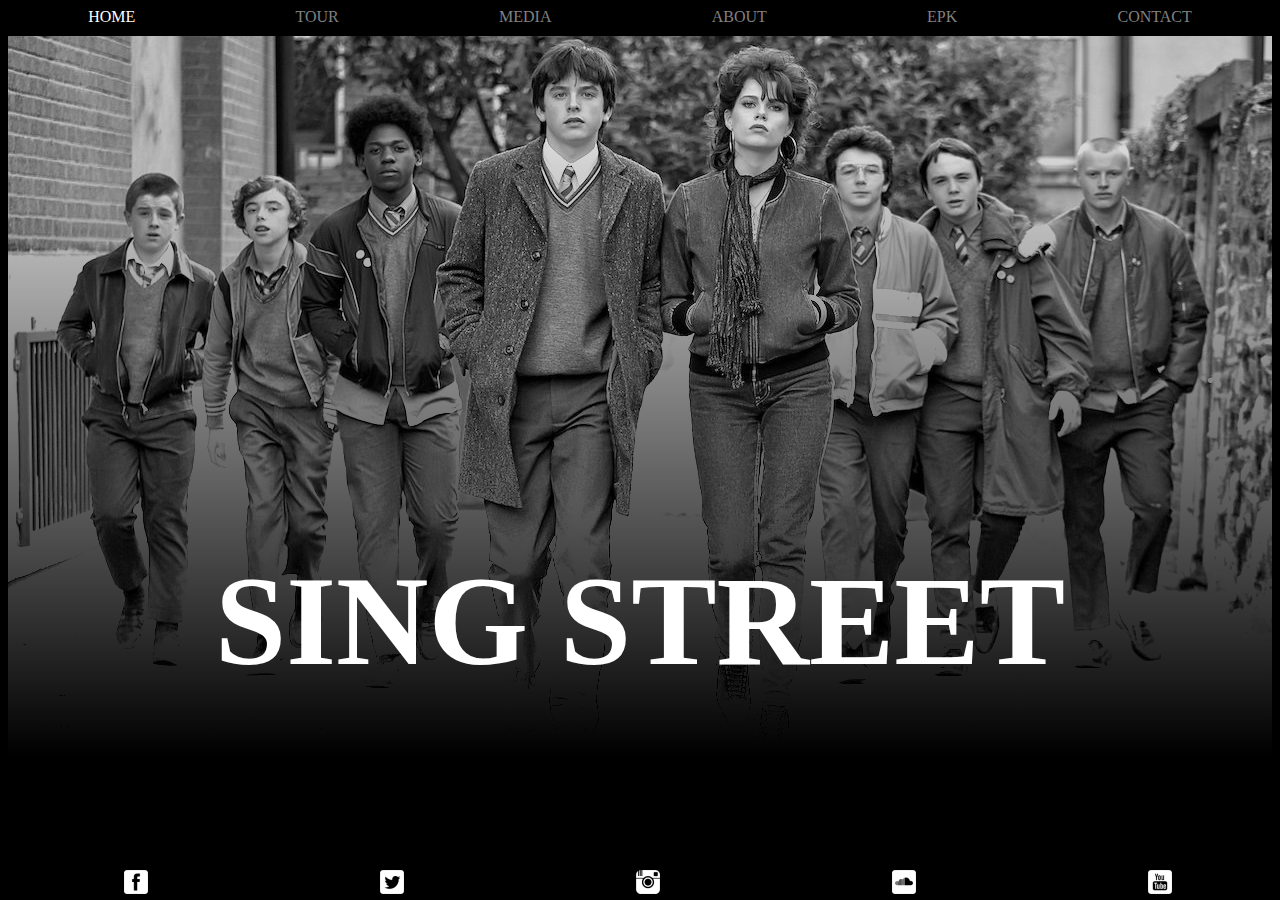
<file: index.html>
<!DOCTYPE html>
<html lang="en">
  <head>
    <meta charset="UTF-8" />
    <meta name="viewport" content="width=device-width, initial-scale=1.0" />
    <title>Home</title>
    <link rel="stylesheet" href="style.css" />
  </head>
  <body>
    <nav>
      <a href="index.html" id="this">HOME</a>
      <a href="tour.html">TOUR</a>
      <a href="media.html">MEDIA</a>
      <a href="about.html">ABOUT</a>
      <a href="epk.html">EPK</a>
      <a href="contact.html">CONTACT</a>
    </nav>
    <!-- navbar end -->

    <div id="title"><h1>SING STREET</h1></div>

    <!-- footer start -->
    <footer>
      <div id="icons">
        <a href="https://www.facebook.com/singstreetmovie" target="_blank">
          <img src="/Iconos/facebook.png" alt="facebook" />
        </a>
        <a href="https://twitter.com/SingStreetMovie" target="_blank">
          <img src="/Iconos/twitter.png" alt="twitter" />
        </a>
        <a href="https://www.instagram.com/singstreetmovie/" target="_blank">
          <img src="/Iconos/instagram.png" alt="instagram" />
        </a>
        <a href="https://soundcloud.com/singstreet" target="_blank">
          <img src="/Iconos/soundcloud.png" alt="soundcloud" />
        </a>
        <a
          href="https://www.youtube.com/channel/UCV6Lzz5N0lMpthtPWL494oA"
          target="_blank"
        >
          <img src="/Iconos/youtube.png" alt="youtube" />
        </a>
      </div>
    </footer>
    <script src="script.js"></script>
  </body>
</html>
</file>
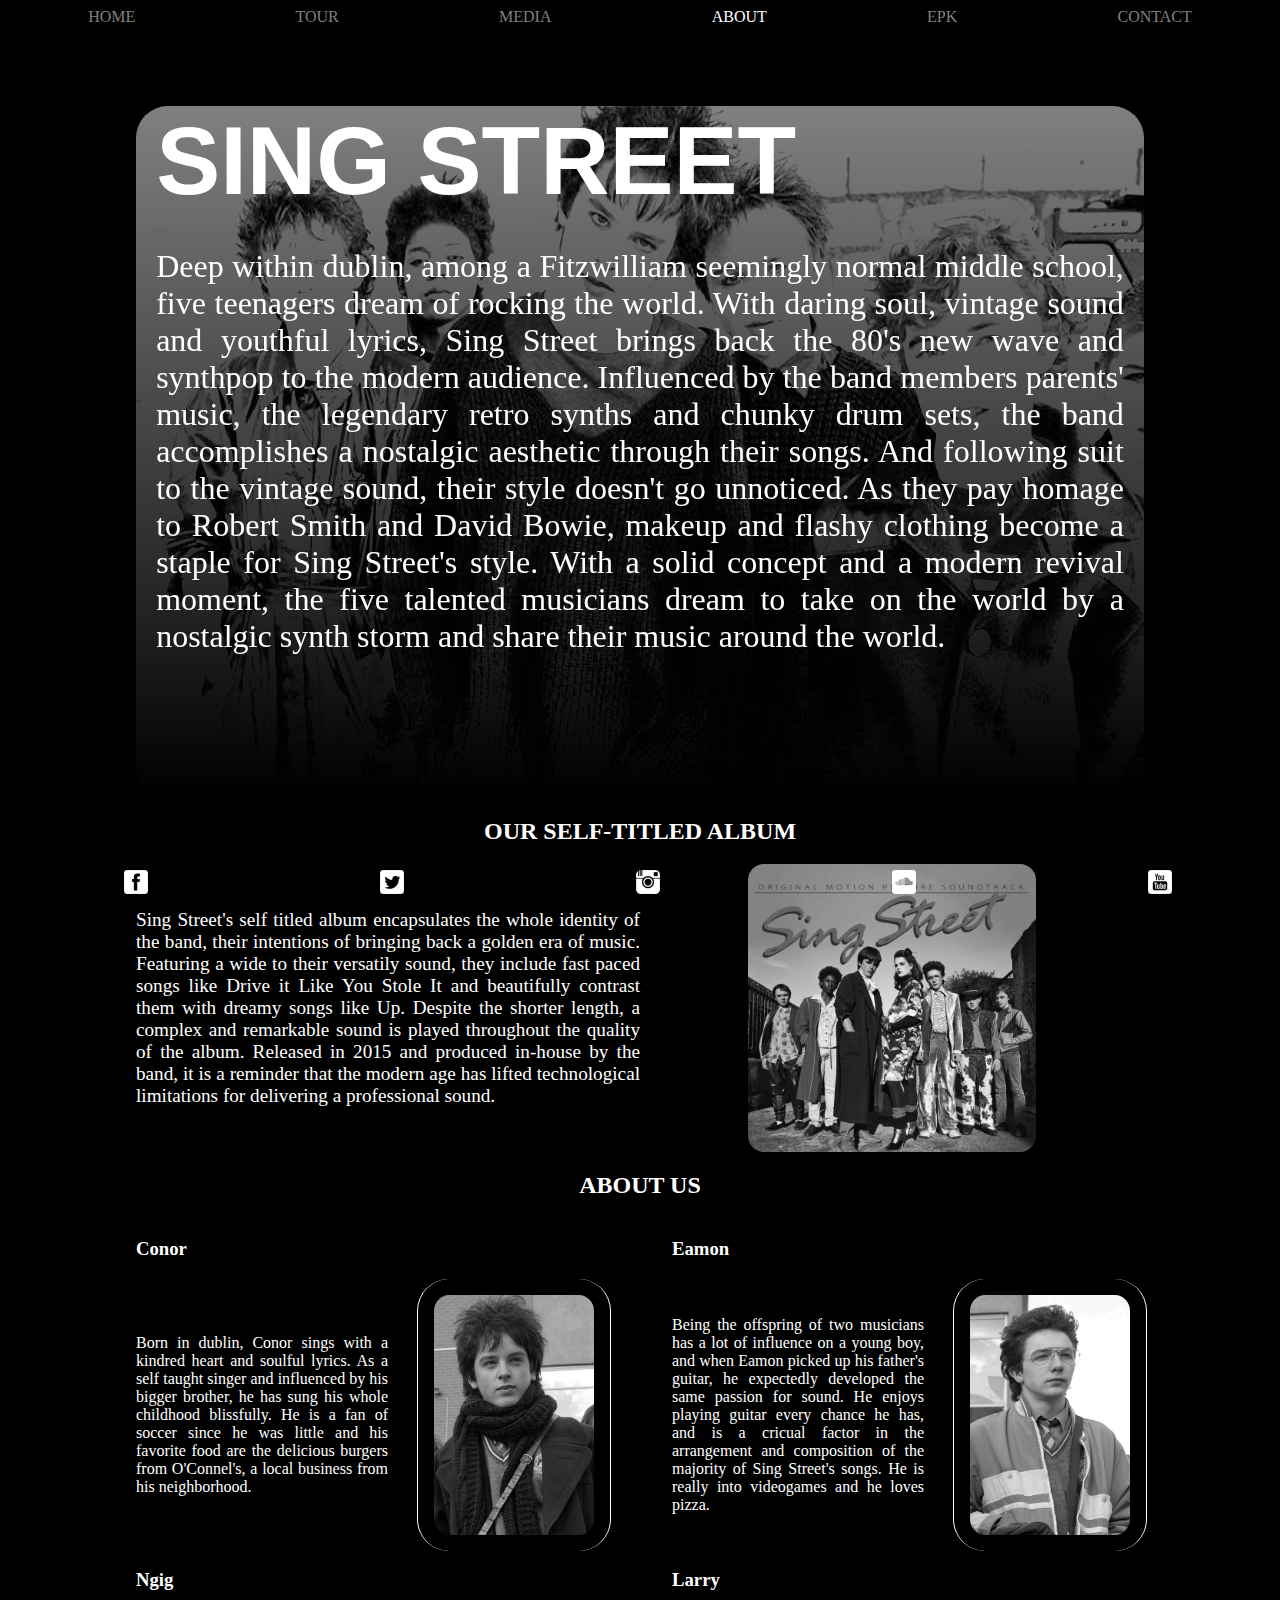
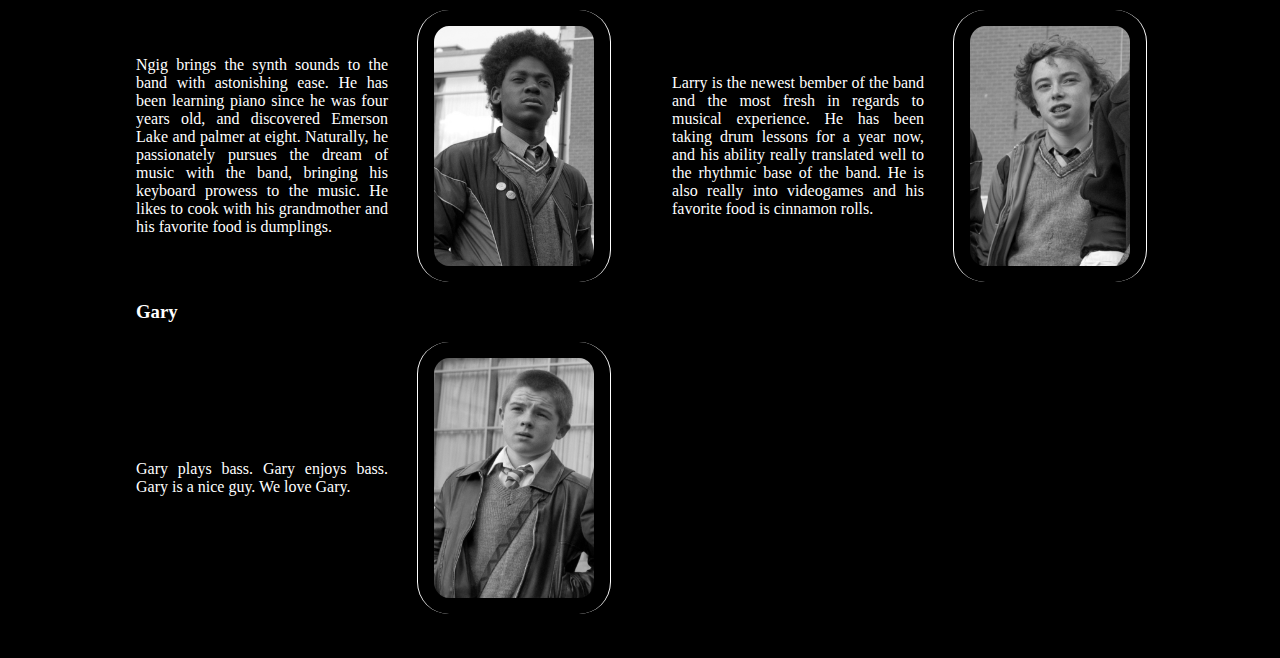
<file: about.html>
<!DOCTYPE html>
<html lang="en">
  <head>
    <meta charset="UTF-8" />
    <meta name="viewport" content="width=device-width, initial-scale=1.0" />
    <title>About</title>
    <link rel="stylesheet" href="style.css" />
  </head>
  <body>
    <nav>
      <a href="index.html">HOME</a>
      <a href="tour.html">TOUR</a>
      <a href="media.html">MEDIA</a>
      <a href="about.html" id="this">ABOUT</a>
      <a href="epk.html">EPK</a>
      <a href="contact.html">CONTACT</a>
    </nav>
    <!-- navbar end -->

    <div id="about">
      <div id="aboutBand">
        <h2>SING STREET</h2>
        <p>
          Deep within dublin, among a Fitzwilliam seemingly normal middle
          school, five teenagers dream of rocking the world. With daring soul,
          vintage sound and youthful lyrics, Sing Street brings back the 80's
          new wave and synthpop to the modern audience. Influenced by the band
          members parents' music, the legendary retro synths and chunky drum
          sets, the band accomplishes a nostalgic aesthetic through their songs.
          And following suit to the vintage sound, their style doesn't go
          unnoticed. As they pay homage to Robert Smith and David Bowie, makeup
          and flashy clothing become a staple for Sing Street's style. With a
          solid concept and a modern revival moment, the five talented musicians
          dream to take on the world by a nostalgic synth storm and share their
          music around the world.
        </p>
      </div>
      <!-- about band end -->
      <div>
        <h2>OUR SELF-TITLED ALBUM</h2>
        <div id="album">
          <p>
            Sing Street's self titled album encapsulates the whole identity of
            the band, their intentions of bringing back a golden era of music.
            Featuring a wide to their versatily sound, they include fast paced
            songs like Drive it Like You Stole It and beautifully contrast them
            with dreamy songs like Up. Despite the shorter length, a complex and
            remarkable sound is played throughout the quality of the album.
            Released in 2015 and produced in-house by the band, it is a reminder
            that the modern age has lifted technological limitations for
            delivering a professional sound.
          </p>
          <img src="/Imagenes/album.jpg" alt="albumCover" id="albumCover" />
        </div>
      </div>
      <!-- album end -->
      <div>
        <h2>ABOUT US</h2>
        <div id="boutUs">
          <div>
            <h3>Conor</h3>
            <div class="us">
              <p>
                Born in dublin, Conor sings with a kindred heart and soulful
                lyrics. As a self taught singer and influenced by his bigger
                brother, he has sung his whole childhood blissfully. He is a fan
                of soccer since he was little and his favorite food are the
                delicious burgers from O'Connel's, a local business from his
                neighborhood.
              </p>
              <img src="/Imagenes/conor.jpg" alt="conor" />
            </div>
          </div>
          <div>
            <h3>Eamon</h3>
            <div class="us">
              <p>
                Being the offspring of two musicians has a lot of influence on a
                young boy, and when Eamon picked up his father's guitar, he
                expectedly developed the same passion for sound. He enjoys
                playing guitar every chance he has, and is a cricual factor in
                the arrangement and composition of the majority of Sing Street's
                songs. He is really into videogames and he loves pizza.
              </p>
              <img src="/Imagenes/eamon.jpg" alt="eamon" />
            </div>
          </div>
          <div>
            <h3>Ngig</h3>
            <div class="us">
              <p>
                Ngig brings the synth sounds to the band with astonishing ease.
                He has been learning piano since he was four years old, and
                discovered Emerson Lake and palmer at eight. Naturally, he
                passionately pursues the dream of music with the band, bringing
                his keyboard prowess to the music. He likes to cook with his
                grandmother and his favorite food is dumplings.
              </p>
              <img src="/Imagenes/ngig.jpg" alt="ngig" />
            </div>
          </div>
          <div>
            <h3>Larry</h3>
            <div class="us">
              <p>
                Larry is the newest bember of the band and the most fresh in
                regards to musical experience. He has been taking drum lessons
                for a year now, and his ability really translated well to the
                rhythmic base of the band. He is also really into videogames and
                his favorite food is cinnamon rolls.
              </p>
              <img src="/Imagenes/larry.jpg" alt="larry" />
            </div>
          </div>
          <div>
            <h3>Gary</h3>
            <div class="us">
              <p>
                Gary plays bass. Gary enjoys bass. Gary is a nice guy. We love
                Gary.
              </p>
              <img src="/Imagenes/gary.jpg" alt="gary" />
            </div>
          </div>
        </div>
      </div>
      <!-- about us end -->
    </div>
    <br /><br />

    <!-- footer start -->
    <footer>
      <div id="icons">
        <a href="https://www.facebook.com/singstreetmovie" target="_blank">
          <img src="/Iconos/facebook.png" alt="facebook" />
        </a>
        <a href="https://twitter.com/SingStreetMovie" target="_blank">
          <img src="/Iconos/twitter.png" alt="twitter" />
        </a>
        <a href="https://www.instagram.com/singstreetmovie/" target="_blank">
          <img src="/Iconos/instagram.png" alt="instagram" />
        </a>
        <a href="https://soundcloud.com/singstreet" target="_blank">
          <img src="/Iconos/soundcloud.png" alt="soundcloud" />
        </a>
        <a
          href="https://www.youtube.com/channel/UCV6Lzz5N0lMpthtPWL494oA"
          target="_blank"
        >
          <img src="/Iconos/youtube.png" alt="youtube" />
        </a>
      </div>
    </footer>
    <script src="script.js"></script>
  </body>
</html>
</file>
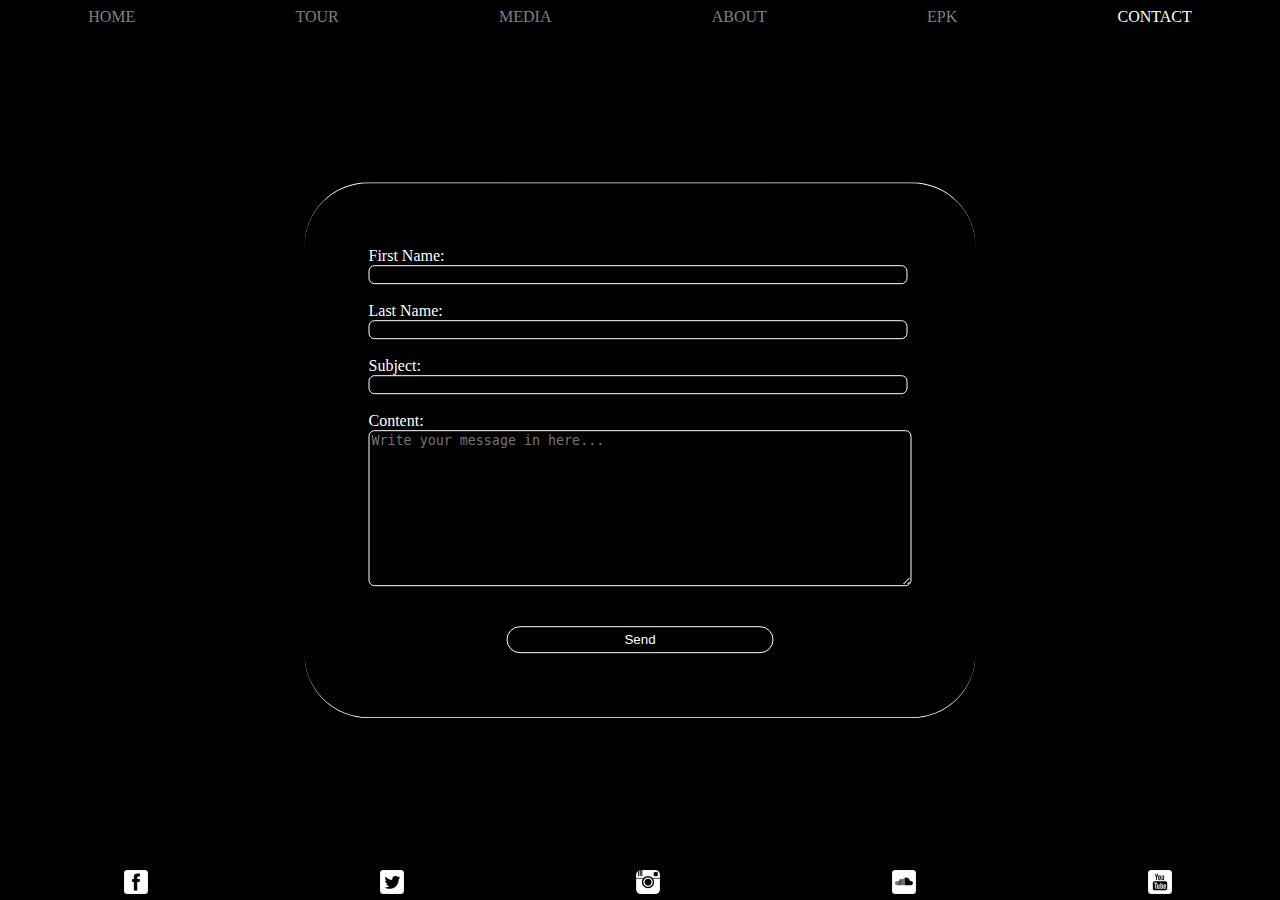
<file: contact.html>
<!DOCTYPE html>
<html lang="en">
  <head>
    <meta charset="UTF-8" />
    <meta name="viewport" content="width=device-width, initial-scale=1.0" />
    <title>Contact</title>
    <link rel="stylesheet" href="style.css" />
  </head>
  <body>
    <nav>
      <a href="index.html">HOME</a>
      <a href="tour.html">TOUR</a>
      <a href="media.html">MEDIA</a>
      <a href="about.html">ABOUT</a>
      <a href="epk.html">EPK</a>
      <a href="contact.html" id="this">CONTACT</a>
    </nav>
    <!-- navbar end -->

    <form id="contact">
      <label for="fName">First Name:</label><br />
      <input type="text" id="fName" name="fName" /><br /><br />
      <label for="lName">Last Name:</label><br />
      <input type="text" id="lName" name="lName" /><br /><br />
      <label for="subject">Subject:</label><br />
      <input type="text" id="subject" name="subject" /><br /><br />
      <label for="message">Content:</label><br />
      <textarea
        name="message"
        id="message"
        cols="65"
        rows="10"
        placeholder="Write your message in here..."
      ></textarea>
      <br /><br /><br />
      <div style="text-align: center">
        <input type="button" value="Send" id="send" />
      </div>
    </form>

    <!-- footer start -->
    <footer>
      <div id="icons">
        <a href="https://www.facebook.com/singstreetmovie" target="_blank">
          <img src="/Iconos/facebook.png" alt="facebook" />
        </a>
        <a href="https://twitter.com/SingStreetMovie" target="_blank">
          <img src="/Iconos/twitter.png" alt="twitter" />
        </a>
        <a href="https://www.instagram.com/singstreetmovie/" target="_blank">
          <img src="/Iconos/instagram.png" alt="instagram" />
        </a>
        <a href="https://soundcloud.com/singstreet" target="_blank">
          <img src="/Iconos/soundcloud.png" alt="soundcloud" />
        </a>
        <a
          href="https://www.youtube.com/channel/UCV6Lzz5N0lMpthtPWL494oA"
          target="_blank"
        >
          <img src="/Iconos/youtube.png" alt="youtube" />
        </a>
      </div>
    </footer>
    <script src="script.js"></script>
  </body>
</html>
</file>
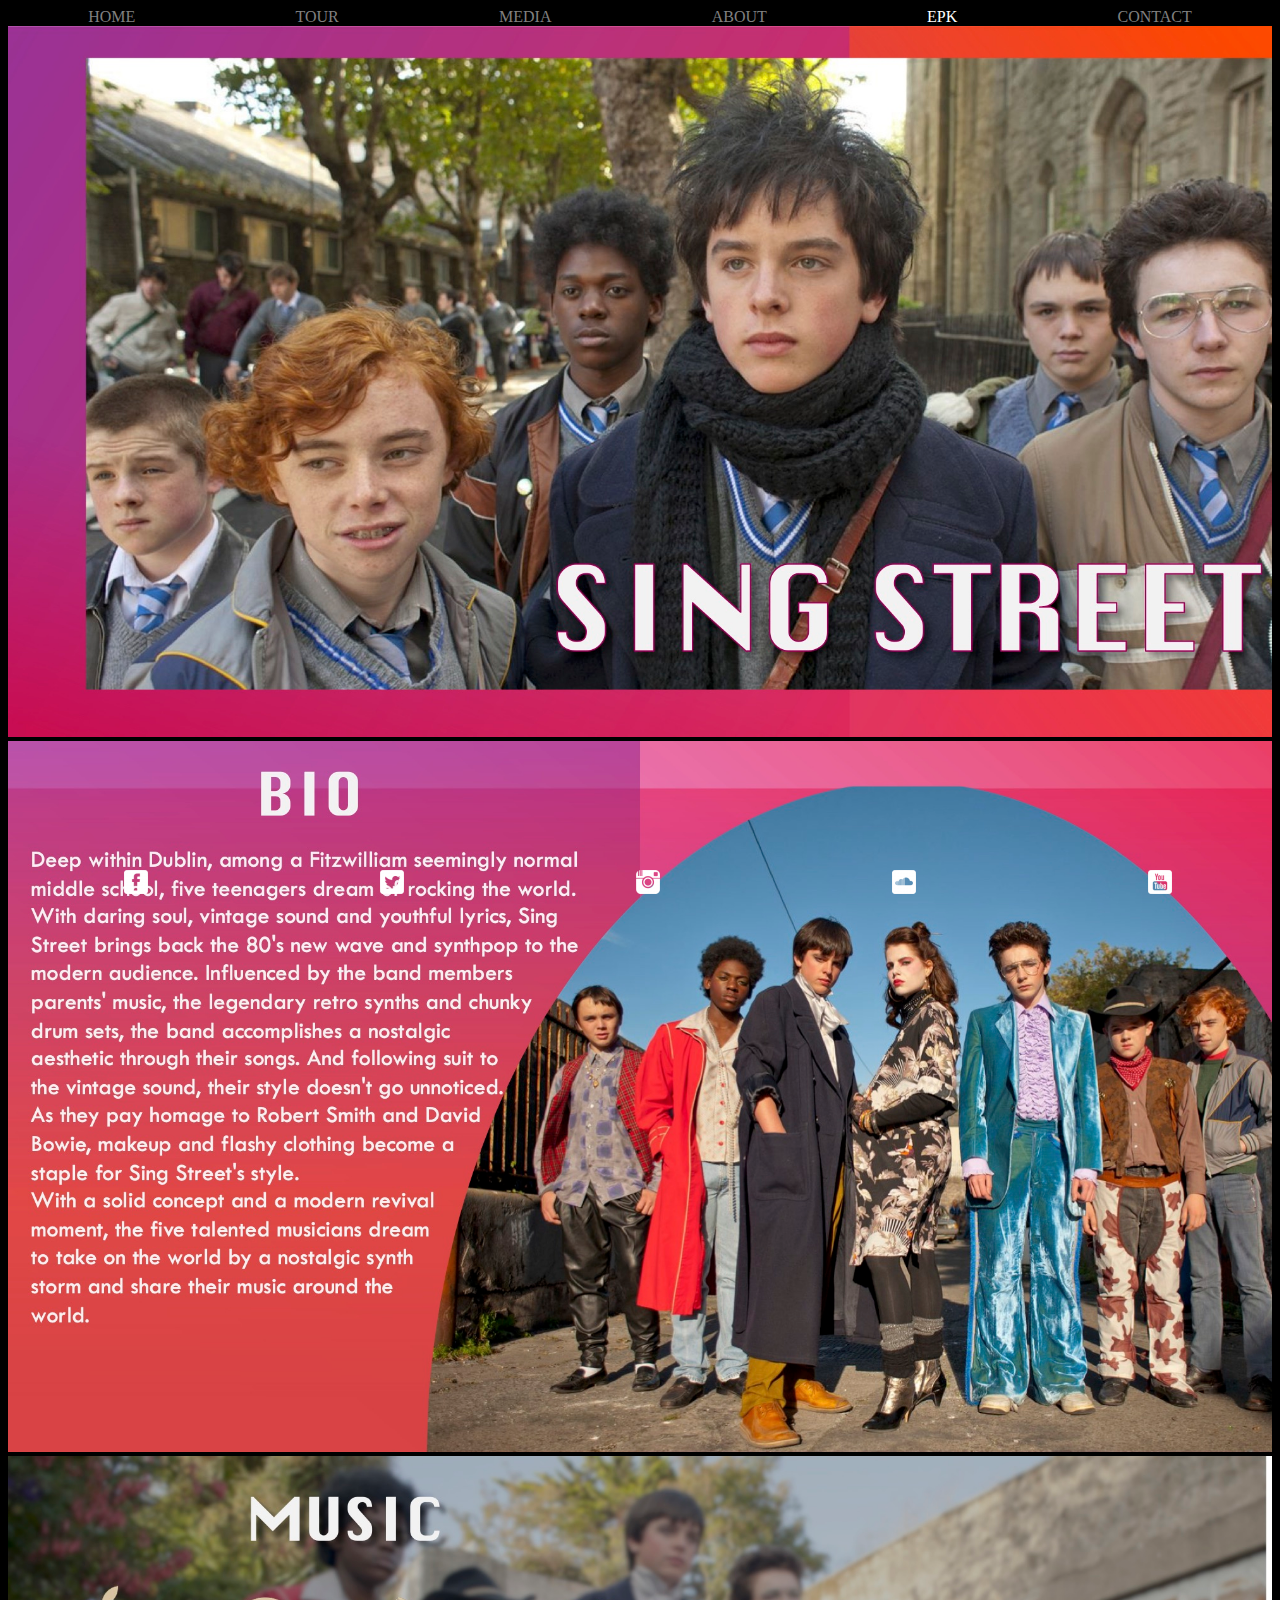
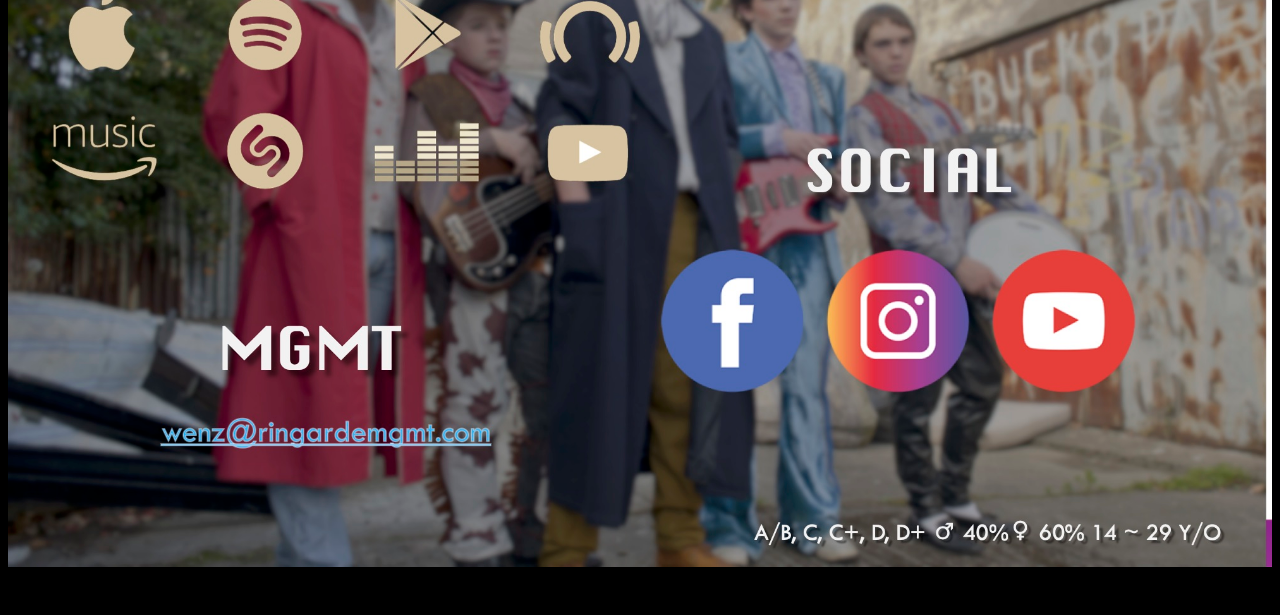
<file: epk.html>
<!DOCTYPE html>
<html lang="en">
  <head>
    <meta charset="UTF-8" />
    <meta name="viewport" content="width=device-width, initial-scale=1.0" />
    <title>EPK</title>
    <link rel="stylesheet" href="style.css" />
  </head>
  <body>
    <nav>
      <a href="index.html">HOME</a>
      <a href="tour.html">TOUR</a>
      <a href="media.html">MEDIA</a>
      <a href="about.html">ABOUT</a>
      <a href="epk.html" id="this">EPK</a>
      <a href="contact.html">CONTACT</a>
    </nav>
    <!-- navbar end -->
    <div id="epk">
      <img src="/EPK/epk1.jpg" alt="epk1" />
      <img src="/EPK/epk2.jpg" alt="epk2" />
      <img src="/EPK/epk3.jpg" alt="epk3" />
    </div>
    <br /><br />

    <!-- footer start -->
    <footer>
      <div id="icons">
        <a href="https://www.facebook.com/singstreetmovie" target="_blank">
          <img src="/Iconos/facebook.png" alt="facebook" />
        </a>
        <a href="https://twitter.com/SingStreetMovie" target="_blank">
          <img src="/Iconos/twitter.png" alt="twitter" />
        </a>
        <a href="https://www.instagram.com/singstreetmovie/" target="_blank">
          <img src="/Iconos/instagram.png" alt="instagram" />
        </a>
        <a href="https://soundcloud.com/singstreet" target="_blank">
          <img src="/Iconos/soundcloud.png" alt="soundcloud" />
        </a>
        <a
          href="https://www.youtube.com/channel/UCV6Lzz5N0lMpthtPWL494oA"
          target="_blank"
        >
          <img src="/Iconos/youtube.png" alt="youtube" />
        </a>
      </div>
    </footer>
    <script src="script.js"></script>
  </body>
</html>
</file>
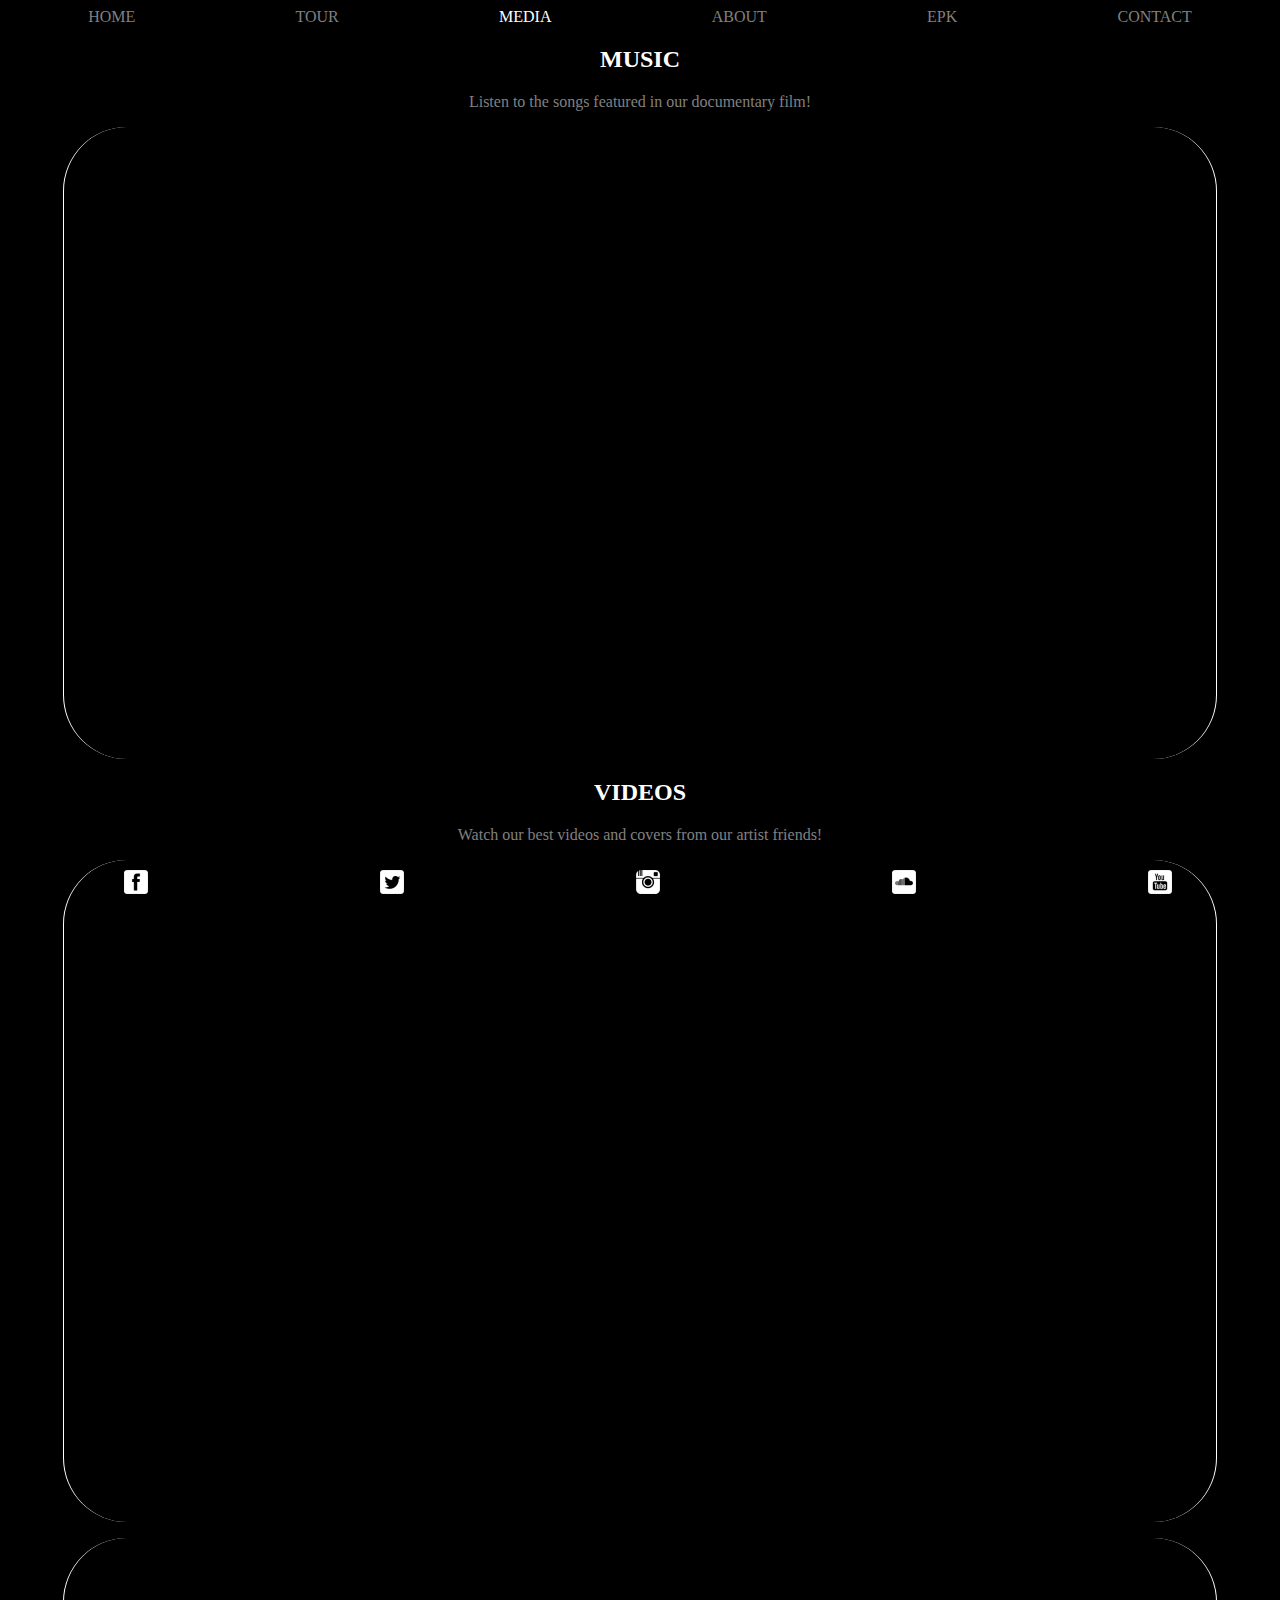
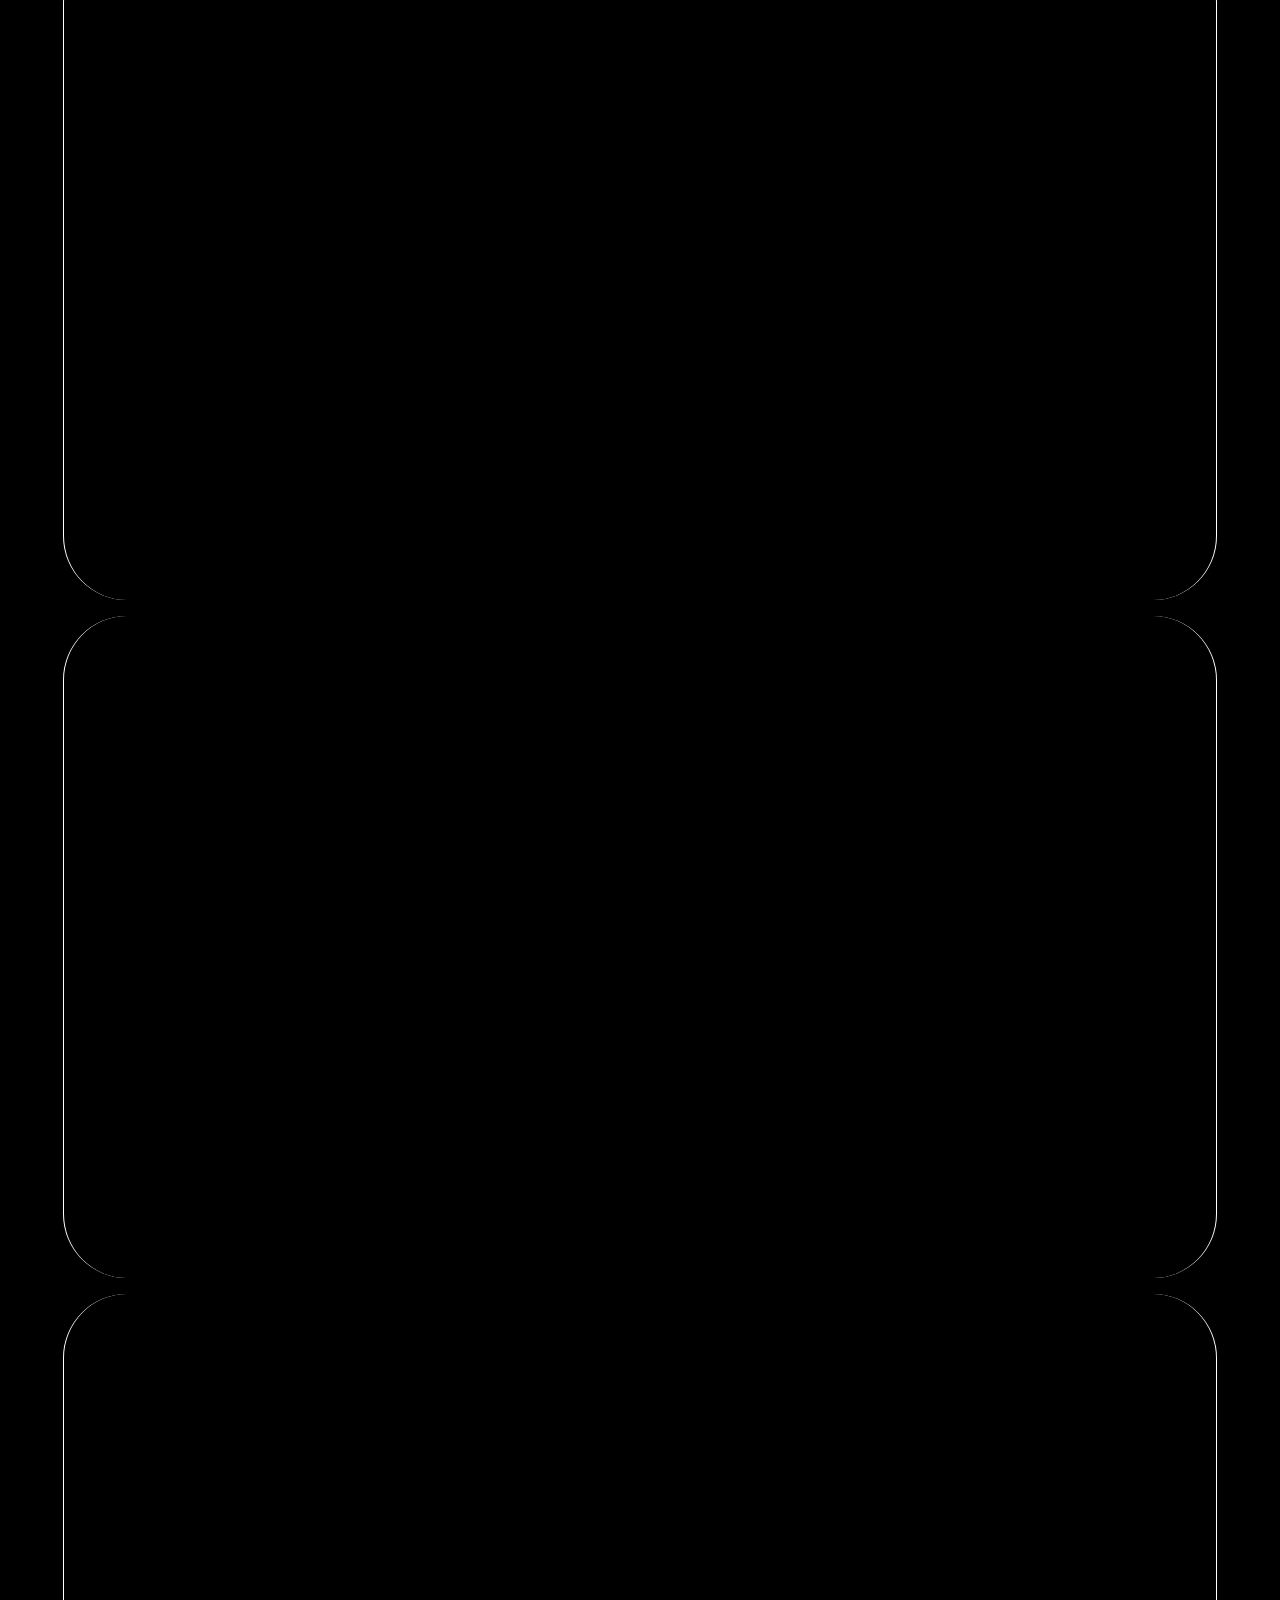
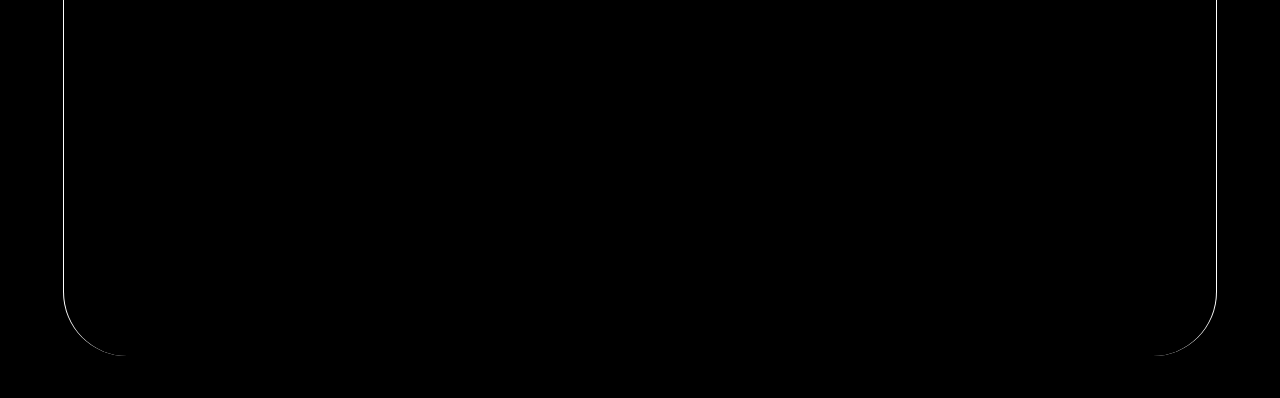
<file: media.html>
<!DOCTYPE html>
<html lang="en">
  <head>
    <meta charset="UTF-8" />
    <meta name="viewport" content="width=device-width, initial-scale=1.0" />
    <title>Media</title>
    <link rel="stylesheet" href="style.css" />
  </head>
  <body>
    <nav>
      <a href="index.html">HOME</a>
      <a href="tour.html">TOUR</a>
      <a href="media.html" id="this">MEDIA</a>
      <a href="about.html">ABOUT</a>
      <a href="epk.html">EPK</a>
      <a href="contact.html">CONTACT</a>
    </nav>
    <!-- navbar end -->

    <div id="music">
      <h2>MUSIC</h2>
      <p class="desc">Listen to the songs featured in our documentary film!</p>
      <iframe
        src="https://open.spotify.com/embed/playlist/6ITRGhKtaDQthdSCyMWI9b"
        width="1120"
        height="600"
        frameborder="0"
        allowtransparency="true"
        allow="encrypted-media"
      ></iframe>
    </div>
    <div id="videos">
      <h2>VIDEOS</h2>
      <p class="desc">
        Watch our best videos and covers from our artist friends!
      </p>
      <iframe
        width="1120"
        height="630"
        src="https://www.youtube.com/embed/fuWTcmjnEGY"
        frameborder="0"
        allow="accelerometer; autoplay; clipboard-write; encrypted-media; gyroscope; picture-in-picture"
        allowfullscreen
      ></iframe>
      <iframe
        width="1120"
        height="630"
        src="https://www.youtube.com/embed/xIY_b10iehY"
        frameborder="0"
        allow="accelerometer; autoplay; clipboard-write; encrypted-media; gyroscope; picture-in-picture"
        allowfullscreen
      ></iframe>
      <iframe
        width="1120"
        height="630"
        src="https://www.youtube.com/embed/ik8Z8w3toS8"
        frameborder="0"
        allow="accelerometer; autoplay; clipboard-write; encrypted-media; gyroscope; picture-in-picture"
        allowfullscreen
      ></iframe>
      <iframe
        width="1120"
        height="630"
        src="https://www.youtube.com/embed/G1xDTIoiroc"
        frameborder="0"
        allow="accelerometer; autoplay; clipboard-write; encrypted-media; gyroscope; picture-in-picture"
        allowfullscreen
      ></iframe>
      <br />
    </div>

    <!-- footer start -->
    <footer>
      <div id="icons">
        <a href="https://www.facebook.com/singstreetmovie" target="_blank">
          <img src="/Iconos/facebook.png" alt="facebook" />
        </a>
        <a href="https://twitter.com/SingStreetMovie" target="_blank">
          <img src="/Iconos/twitter.png" alt="twitter" />
        </a>
        <a href="https://www.instagram.com/singstreetmovie/" target="_blank">
          <img src="/Iconos/instagram.png" alt="instagram" />
        </a>
        <a href="https://soundcloud.com/singstreet" target="_blank">
          <img src="/Iconos/soundcloud.png" alt="soundcloud" />
        </a>
        <a
          href="https://www.youtube.com/channel/UCV6Lzz5N0lMpthtPWL494oA"
          target="_blank"
        >
          <img src="/Iconos/youtube.png" alt="youtube" />
        </a>
      </div>
    </footer>
    <script src="script.js"></script>
  </body>
</html>
</file>
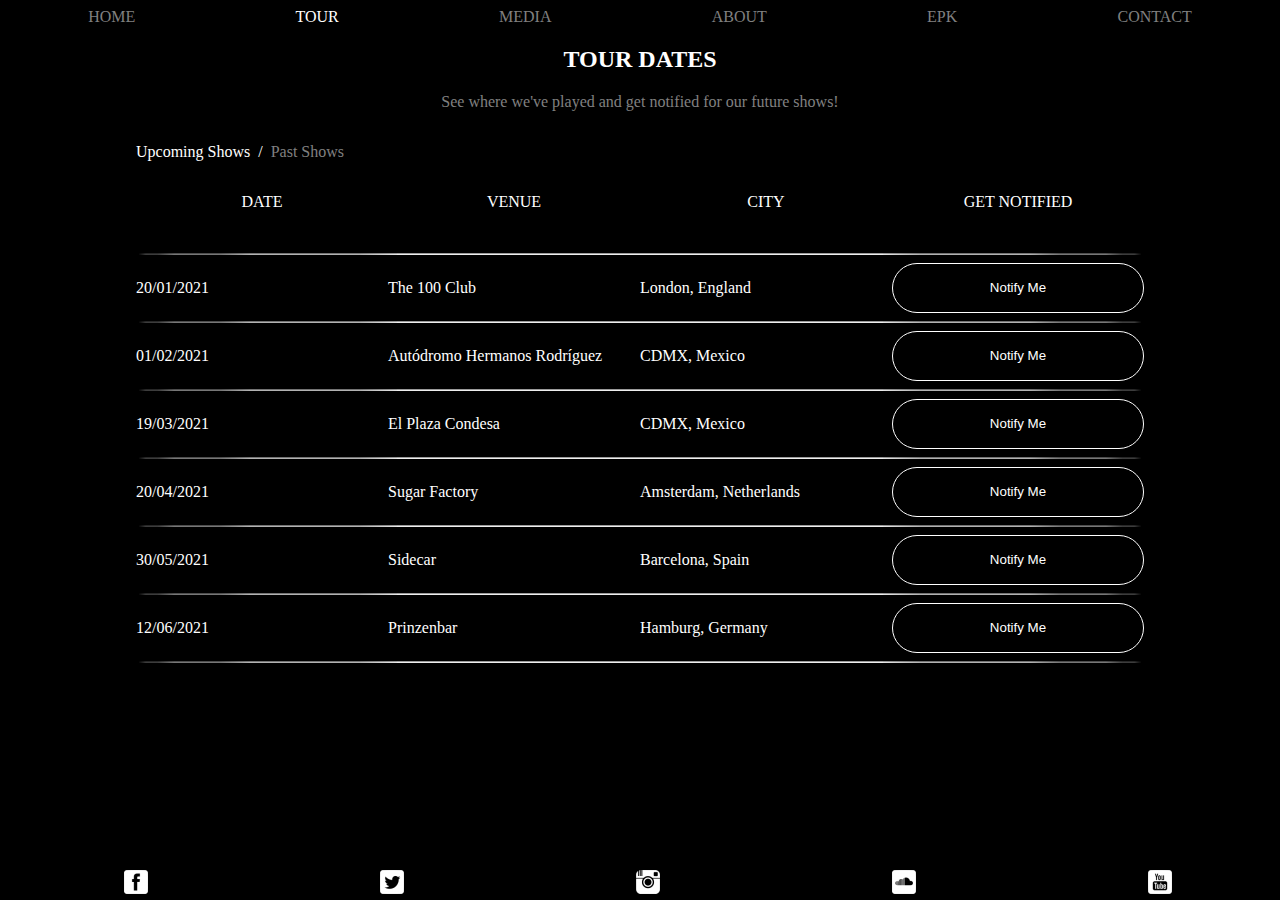
<file: tour.html>
<!DOCTYPE html>
<html lang="en">
  <head>
    <meta charset="UTF-8" />
    <meta name="viewport" content="width=device-width, initial-scale=1.0" />
    <title>Tour</title>
    <link rel="stylesheet" href="style.css" />
  </head>
  <body>
    <nav>
      <a href="index.html">HOME</a>
      <a href="tour.html" id="this">TOUR</a>
      <a href="media.html">MEDIA</a>
      <a href="about.html">ABOUT</a>
      <a href="epk.html">EPK</a>
      <a href="contact.html">CONTACT</a>
    </nav>
    <!-- navbar end -->

    <div id="tour">
      <h2>TOUR DATES</h2>
      <p class="desc">
        See where we've played and get notified for our future shows!
      </p>
      <div>
        <div style="display: inline-flex">
          <p
            id="upcoming"
            style="cursor: pointer; color: white"
            onclick="change(this)"
          >
            Upcoming Shows
          </p>
          <p style="cursor: default">&nbsp;&nbsp;/&nbsp;&nbsp;</p>
          <p
            id="past"
            style="cursor: pointer; color: grey"
            onclick="change(this)"
          >
            Past Shows
          </p>
        </div>
      </div>
      <!-- tourNav end -->
      <div id="upShows" style="display: block">
        <div class="show" style="text-align: center">
          <p>DATE</p>
          <p>VENUE</p>
          <p>CITY</p>
          <p>GET NOTIFIED</p>
          <br />
        </div>
        <hr />
        <div class="show">
          <p>20/01/2021</p>
          <p>The 100 Club</p>
          <p>London, England</p>
          <button id="notify" onclick="notify()">Notify Me</button>
        </div>
        <hr />
        <div class="show">
          <p>01/02/2021</p>
          <p>Autódromo Hermanos Rodríguez</p>
          <p>CDMX, Mexico</p>
          <button id="notify" onclick="notify()">Notify Me</button>
        </div>
        <hr />
        <div class="show">
          <p>19/03/2021</p>
          <p>El Plaza Condesa</p>
          <p>CDMX, Mexico</p>
          <button id="notify" onclick="notify()">Notify Me</button>
        </div>
        <hr />
        <div class="show">
          <p>20/04/2021</p>
          <p>Sugar Factory</p>
          <p>Amsterdam, Netherlands</p>
          <button id="notify" onclick="notify()">Notify Me</button>
        </div>
        <hr />
        <div class="show">
          <p>30/05/2021</p>
          <p>Sidecar</p>
          <p>Barcelona, Spain</p>
          <button id="notify" onclick="notify()">Notify Me</button>
        </div>
        <hr />
        <div class="show">
          <p>12/06/2021</p>
          <p>Prinzenbar</p>
          <p>Hamburg, Germany</p>
          <button id="notify" onclick="notify()">Notify Me</button>
        </div>
        <hr />
      </div>
      <div id="paShows" style="display: none">
        <div class="show" style="text-align: center">
          <p>DATE</p>
          <p>VENUE</p>
          <p>CITY</p>
          <br />
        </div>
        <hr />
        <div class="show">
          <p>28/07/2020</p>
          <p>Whelan's</p>
          <p>Dublin, Ireland</p>
        </div>
        <hr />
        <div class="show">
          <p>03/08/2020</p>
          <p>Cyprus Avenue</p>
          <p>Cork, Ireland</p>
        </div>
        <hr />
        <div class="show">
          <p>15/09/2020</p>
          <p>Dolan's</p>
          <p>Limerick, Ireland</p>
        </div>
        <hr />
        <div class="show">
          <p>22/10/2020</p>
          <p>The Cobblestone</p>
          <p>Dublin, Ireland</p>
        </div>
        <hr />
      </div>
    </div>
    <!-- tour end -->

    <!-- footer start -->
    <footer>
      <div id="icons">
        <a href="https://www.facebook.com/singstreetmovie" target="_blank">
          <img src="/Iconos/facebook.png" alt="facebook" />
        </a>
        <a href="https://twitter.com/SingStreetMovie" target="_blank">
          <img src="/Iconos/twitter.png" alt="twitter" />
        </a>
        <a href="https://www.instagram.com/singstreetmovie/" target="_blank">
          <img src="/Iconos/instagram.png" alt="instagram" />
        </a>
        <a href="https://soundcloud.com/singstreet" target="_blank">
          <img src="/Iconos/soundcloud.png" alt="soundcloud" />
        </a>
        <a
          href="https://www.youtube.com/channel/UCV6Lzz5N0lMpthtPWL494oA"
          target="_blank"
        >
          <img src="/Iconos/youtube.png" alt="youtube" />
        </a>
      </div>
    </footer>
    <script src="script.js"></script>
  </body>
</html>
</file>
<file: style.css>
body {
  background-color: black;
  color: white;
  font-family: "Times New Roman", Times, serif;
}

nav {
  display: flex;
  justify-content: space-around;
}
nav a {
  color: grey;
  text-decoration: none;
}
nav a#this {
  color: white !important;
}

nav a:hover {
  color: lightgrey;
  cursor: pointer;
}

#title {
  background-image: linear-gradient(white, black), url(Imagenes/caminando.jpg);
  background-size: cover;
  height: 720px;
  filter: grayscale();
  background-blend-mode: darken;
}

#title:hover {
  filter: saturate(1.5);
  cursor: default;
}

#title h1 {
  text-align: center;
  padding-top: 4em;
  font-size: 8em;
  margin-top: 10px;
}
h2 {
  text-align: center;
}
iframe {
  display: block;
  margin: 0 auto;
  padding: 1em;
  border-left: 1px solid white;
  border-right: 1px solid white;
  border-radius: 4em;
}

#videos iframe {
  padding: 1em;
  margin-bottom: 1em;
}

.desc {
  text-align: center;
  color: grey;
}

#about {
  padding-left: 8em;
  padding-right: 8em;
  text-align: justify;
}
#aboutBand h2 {
  font-family: Impact, Haettenschweiler, "Arial Narrow Bold", sans-serif;
  text-align: left;
  font-size: 6em;
  margin-bottom: 0px;
  cursor: default;
}
#aboutBand p {
  font-size: 2em;
}

#aboutBand {
  background-image: linear-gradient(grey, black),
    url(/Imagenes/sing-street-trama.jpg);
  background-size: cover;
  height: 692px;
  filter: grayscale();
  background-blend-mode: darken;
  padding: 0px 2%;
  border-radius: 2em;
}

#boutUs {
  display: grid;
  grid-template-columns: 50% 50%;
  column-gap: 2em;
}

.us {
  display: grid;
  grid-template-columns: 50% 50%;
  justify-items: center;
  align-items: center;
}

.us img {
  width: 10em;
  height: 15em;
  padding: 1em;
  border-left: 1px solid white;
  border-right: 1px solid white;
  border-radius: 2em;
  object-fit: cover;
}

#album {
  display: grid;
  grid-template-columns: 50% 50%;
  justify-items: center;
  align-items: center;
}

#album p {
  font-size: 1.2em;
}

#about img {
  filter: grayscale();
}
#about img:hover {
  filter: none;
}
#albumCover {
  max-width: 18em;
  border-radius: 1em;
}

#bandPic {
  max-width: 100%;
}

#icons {
  text-align: center;
  display: flex;
  justify-content: space-around;
}

#icons img,
#icons a {
  max-width: 24px;
  max-height: 24px;
}
#icons img:hover {
  filter: blur(1px);
}

footer {
  position: fixed;
  bottom: 0;
  width: 100%;
  height: 30px;
}

#contact {
  position: absolute;
  top: 50%;
  left: 50%;
  transform: translate(-50%, -50%);
  padding: 4em;
  border-top: 1px solid white;
  border-bottom: 1px solid white;
  border-radius: 4em;
}
input {
  width: 40em;
  background-color: black;
  color: white;
  border: 1px solid white;
  border-radius: 6px;
}

#message {
  background-color: black;
  color: white;
  border: 1px solid white;
  border-radius: 6px;
}
#send {
  cursor: pointer;
  background-color: black;
  color: white;
  border: 1px solid white;
  border-radius: 4em;
  width: 20em;
  height: 2em;
  transition-duration: 0.5s;
}

#send:hover {
  background-color: white;
  color: black;
}

#tour {
  padding-left: 8em;
  padding-right: 8em;
}

hr {
  border-radius: 100%;
}

#upShows .show {
  display: grid;
  grid-template-columns: 25% 25% 25% 25%;
}

#paShows .show {
  display: grid;
  grid-template-columns: 33% 33% 33%;
}

#notify {
  cursor: pointer;
  background-color: black;
  color: white;
  border: 1px solid white;
  border-radius: 2em;
  transition-duration: 0.5s;
}

#notify:hover {
  background-color: white;
  color: black;
}

#epk img {
  max-width: 100%;
}
</file>
